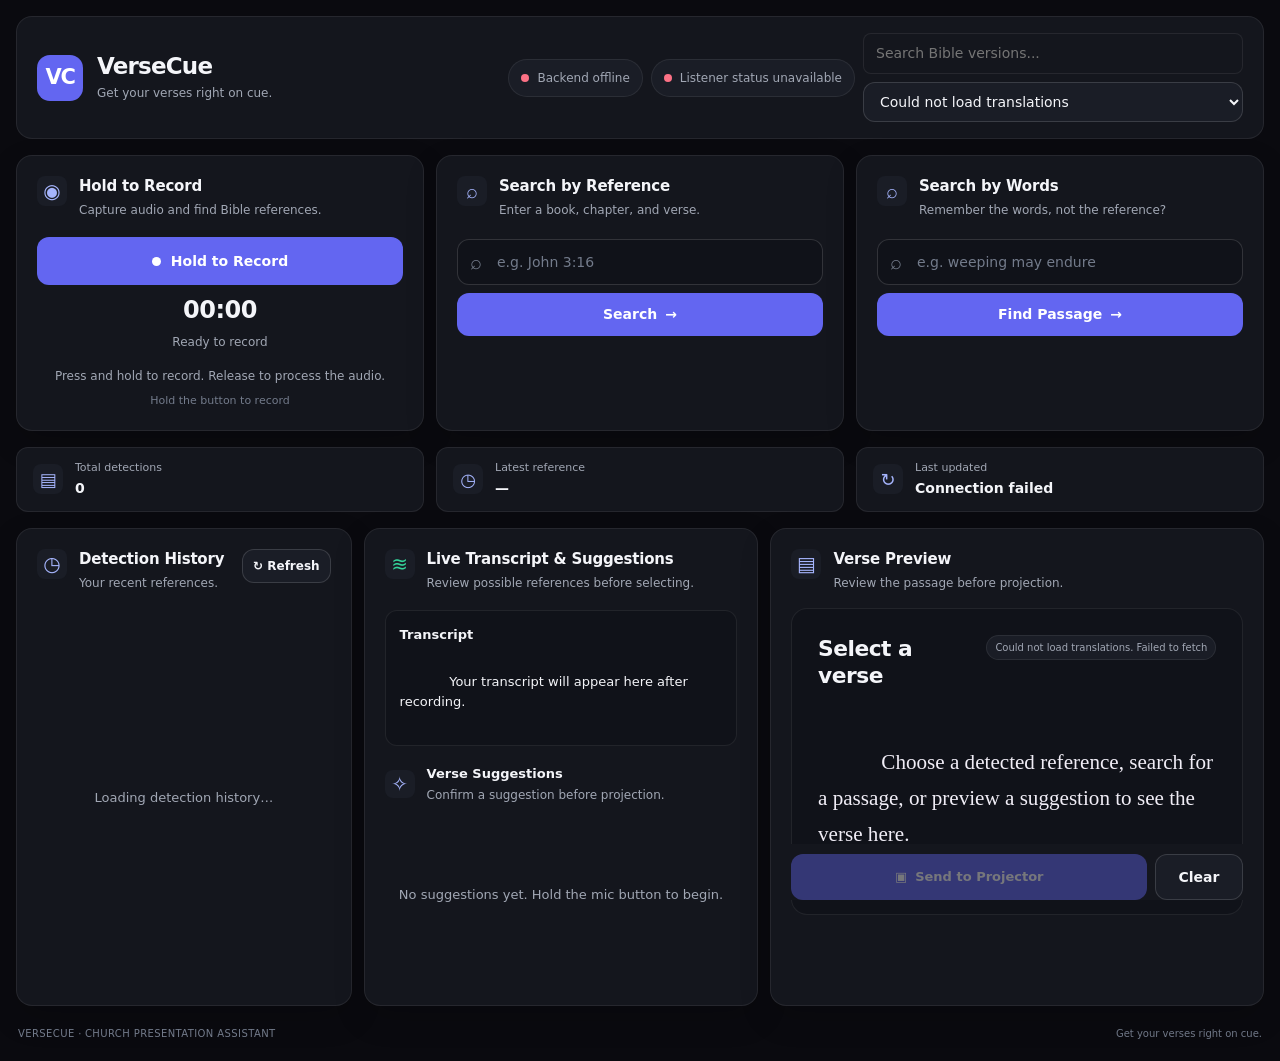
<file: frontend/index.html>
<!doctype html>
<html lang="en">
<head>
  <meta charset="utf-8">
  <meta name="viewport" content="width=device-width, initial-scale=1">
  <meta name="theme-color" content="#0a0a0f">
  <title>VerseCue — Get Your Verses Right on Cue</title>
  <link rel="stylesheet" href="style.css">
</head>
<body>
  <main class="dashboard">
    <header class="topbar">
      <a class="brand" href="#" aria-label="VerseCue home">
        <div class="vc-logo" aria-hidden="true">VC</div>
        <div class="brand-copy">
          <h1>VerseCue</h1>
          <p>Get your verses right on cue.</p>
        </div>
      </a>

      <div class="topbar-actions">
        <div class="status-pill">
          <span id="backend-status-dot" class="status-dot" aria-hidden="true"></span>
          <span id="backend-status-text">Checking backend…</span>
        </div>
        <div class="status-pill">
          <span id="listener-status-dot" class="status-dot" aria-hidden="true"></span>
          <span id="listener-status-text">Checking listener…</span>
        </div>
        <label class="translation-control">
          <span class="sr-only">Bible translation</span>
          <select id="translation-select" aria-label="Bible translation">
            <option value="63097d2a0a2f7db3-01">NKJV</option>
          </select>
        </label>
      </div>
    </header>

    <section class="control-row" aria-label="Recording and Bible search">
      <article class="panel record-panel">
        <div class="panel-title">
          <span class="section-icon" aria-hidden="true">◉</span>
          <div>
            <h2>Hold to Record</h2>
            <p>Capture audio and find Bible references.</p>
          </div>
        </div>
        <div class="record-controls">
          <button id="hold-record-button" class="record-button" type="button"
            aria-pressed="false" aria-describedby="recording-message">
            <span class="record-indicator" aria-hidden="true"></span>
            <span id="record-button-label">Hold to Record</span>
          </button>
          <div id="recording-timer" class="timer" aria-live="off">00:00</div>
          <p id="recording-status" class="subtle">Ready to record</p>
          <p id="recording-message" class="status-message" role="status" aria-live="polite">
            Press and hold to record. Release to process the audio.
          </p>
          <p class="keyboard-hint">Hold the button to record</p>
        </div>
      </article>

      <article class="panel search-panel">
        <div class="panel-title">
          <span class="section-icon" aria-hidden="true">⌕</span>
          <div>
            <h2>Search by Reference</h2>
            <p>Enter a book, chapter, and verse.</p>
          </div>
        </div>
        <form id="scripture-search-form" class="stack-form">
          <label class="sr-only" for="scripture-search-input">Bible reference</label>
          <div class="input-wrap">
            <span class="input-icon" aria-hidden="true">⌕</span>
            <input id="scripture-search-input" type="text"
              placeholder="e.g. John 3:16" autocomplete="off">
          </div>
          <button id="scripture-search-button" class="button primary" type="submit">
            Search <span aria-hidden="true">→</span>
          </button>
        </form>
        <p id="scripture-search-status" class="status-message" role="status" aria-live="polite"></p>
      </article>

      <article class="panel search-panel">
        <div class="panel-title">
          <span class="section-icon" aria-hidden="true">⌕</span>
          <div>
            <h2>Search by Words</h2>
            <p>Remember the words, not the reference?</p>
          </div>
        </div>
        <form id="context-search-form" class="stack-form">
          <label class="sr-only" for="context-search-input">Search Bible text</label>
          <div class="input-wrap">
            <span class="input-icon" aria-hidden="true">⌕</span>
            <input id="context-search-input" type="text"
              placeholder="e.g. weeping may endure" autocomplete="off">
          </div>
          <button id="context-search-button" class="button primary" type="submit">
            Find Passage <span aria-hidden="true">→</span>
          </button>
        </form>
        <p id="context-search-status" class="status-message" role="status" aria-live="polite"></p>
      </article>
    </section>

    <section class="stats-strip" aria-label="Detection statistics">
      <article class="metric-card">
        <span class="metric-icon" aria-hidden="true">▤</span>
        <span class="metric-label">Total detections</span>
        <strong id="total-count">0</strong>
      </article>
      <article class="metric-card">
        <span class="metric-icon" aria-hidden="true">◷</span>
        <span class="metric-label">Latest reference</span>
        <strong id="latest-reference">—</strong>
      </article>
      <article class="metric-card">
        <span class="metric-icon" aria-hidden="true">↻</span>
        <span class="metric-label">Last updated</span>
        <strong id="last-updated">—</strong>
      </article>
    </section>

    <section class="workspace-grid" aria-label="VerseCue workspace">
      <article class="panel history-panel">
        <div class="panel-heading">
          <div class="panel-title">
            <span class="section-icon" aria-hidden="true">◷</span>
            <div>
              <h2>Detection History</h2>
              <p>Your recent references.</p>
            </div>
          </div>
          <button id="refresh-button" class="button secondary" type="button">
            ↻ Refresh
          </button>
        </div>
        <div id="history-list" class="history-list" aria-live="polite">
          <p class="empty-state">Loading detection history…</p>
        </div>
      </article>

      <article class="panel suggestions-panel">
        <div class="panel-heading">
          <div class="panel-title">
            <span class="section-icon accent-green" aria-hidden="true">≋</span>
            <div>
              <h2>Live Transcript &amp; Suggestions</h2>
              <p>Review possible references before selecting.</p>
            </div>
          </div>
        </div>
        <div class="transcript-box">
          <h3>Transcript</h3>
          <p id="recording-transcript" aria-live="polite">
            Your transcript will appear here after recording.
          </p>
        </div>
        <div class="suggestions-heading">
          <span class="section-icon" aria-hidden="true">✧</span>
          <div>
            <h3>Verse Suggestions</h3>
            <p>Confirm a suggestion before projection.</p>
          </div>
        </div>
        <div id="live-suggestions-list" class="suggestions-list" aria-live="polite">
          <p class="empty-state">No suggestions yet. Hold the mic button to begin.</p>
        </div>
        <div id="context-search-results" class="context-results"></div>
      </article>

      <article class="panel preview-panel">
        <div class="panel-heading">
          <div class="panel-title">
            <span class="section-icon" aria-hidden="true">▤</span>
            <div>
              <h2>Verse Preview</h2>
              <p>Review the passage before projection.</p>
            </div>
          </div>
        </div>

        <div class="preview-card">
          <div class="preview-card-heading">
            <h2 id="preview-reference">Select a verse</h2>
            <span class="preview-version" id="translation-status">NKJV</span>
          </div>
          <p id="preview-text" class="preview-text">
            Choose a detected reference, search for a passage, or preview a suggestion to see the verse here.
          </p>
        </div>

        <p id="selection-message" class="status-message" role="status" aria-live="polite"></p>

        <div class="projection-actions">
          <button id="select-button" class="button primary project-button"
            type="button" disabled>
            <span aria-hidden="true">▣</span> Send to Projector
          </button>
          <button id="clear-button" class="button secondary clear-button" type="button">
            Clear
          </button>
        </div>

        <p id="error-message" class="error-message" role="alert" hidden></p>
      </article>
    </section>

    <footer class="footer">
      <span>VERSECUE <span aria-hidden="true">·</span> CHURCH PRESENTATION ASSISTANT</span>
      <span>Get your verses right on cue.</span>
    </footer>
  </main>
  <script src="app.js"></script>
</body>
</html>
</file>
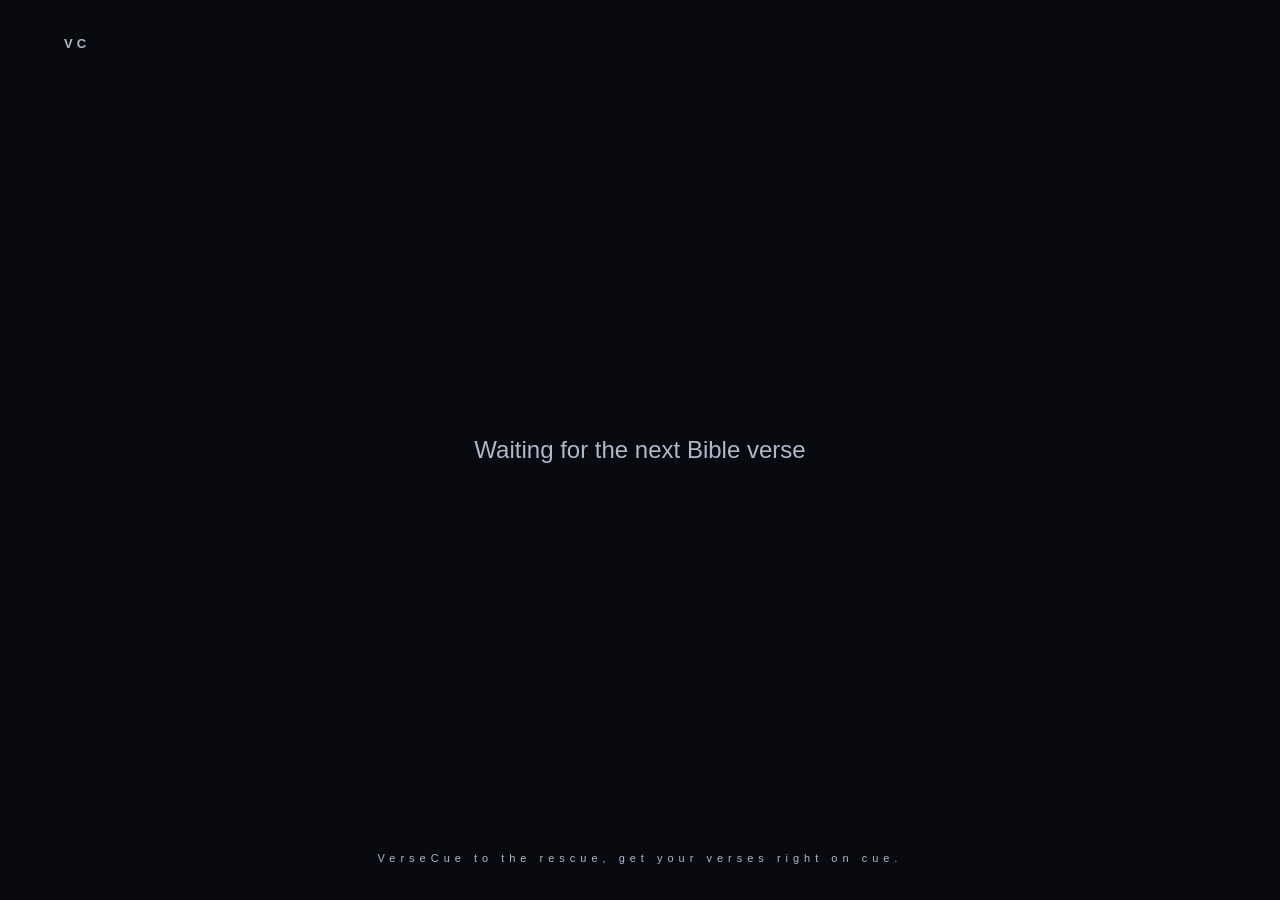
<file: frontend/projector.html>
<!DOCTYPE html>
<html lang="en">
<head>
    <meta charset="UTF-8">
    <meta name="viewport" content="width=device-width, initial-scale=1.0">
    <title>VerseCue | Projection</title>
    <link rel="stylesheet" href="projector.css">
</head>
<body>
    <main class="projection-screen">
        <div class="brand" aria-label="VerseCue">VC</div>

        <section id="waiting-screen" class="waiting-screen">
            <p>Waiting for the next Bible verse</p>
        </section>

        <section id="verse-screen" class="verse-screen" hidden>
            <p id="verse-reference" class="verse-reference"></p>
            <div id="verse-translation" class="verse-translation"></div>
            <p id="verse-text" class="verse-text"></p>
        </section>

        <footer>VerseCue to the rescue, get your verses right on cue.</footer>
    </main>

    <script src="projector.js"></script>
</body>
</html>
</file>
<file: frontend/style.css>
/* =========================================================
   VerseCue — calm, modern church presentation dashboard
   Existing app.js and API endpoints remain unchanged.
   ========================================================= */

:root {
  color-scheme: dark;

  /* Colors */
  --bg: #0a0a0f;
  --surface: #14161d;
  --surface-raised: #1a1d26;
  --surface-hover: #202430;
  --border: rgba(255, 255, 255, 0.075);
  --border-strong: rgba(255, 255, 255, 0.14);
  --text: #f4f5f9;
  --muted: #a1a7b4;
  --subtle: #737b8b;
  --accent: #6366f1;
  --accent-hover: #7778ff;
  --accent-soft: rgba(99, 102, 241, 0.13);
  --green: #34d399;
  --red: #fb7185;
  --amber: #fbbf24;

  /* Spacing */
  --space-1: 4px;
  --space-2: 8px;
  --space-3: 12px;
  --space-4: 16px;
  --space-5: 20px;
  --space-6: 24px;
  --space-8: 32px;

  /* Radii */
  --radius-sm: 8px;
  --radius-md: 12px;
  --radius-lg: 16px;
  --radius-xl: 20px;

  --shadow: 0 12px 32px rgba(0, 0, 0, 0.16);
  --transition: 180ms ease;
}

* {
  box-sizing: border-box;
}

html {
  min-height: 100%;
  background: var(--bg);
  scroll-behavior: smooth;
}

body {
  min-height: 100vh;
  margin: 0;
  background: var(--bg);
  color: var(--text);
  font-family: Inter, ui-sans-serif, system-ui, -apple-system,
    BlinkMacSystemFont, "Segoe UI", sans-serif;
  font-size: 14px;
  line-height: 1.5;
  -webkit-font-smoothing: antialiased;
}

button,
input,
select {
  font: inherit;
}

button {
  color: inherit;
}

button:focus-visible,
input:focus-visible,
select:focus-visible,
a:focus-visible {
  outline: 2px solid var(--accent-hover);
  outline-offset: 3px;
}

button:disabled {
  opacity: 0.42;
  cursor: not-allowed;
  transform: none;
}

button,
input,
select,
a {
  -webkit-tap-highlight-color: transparent;
}

::selection {
  color: white;
  background: rgba(99, 102, 241, 0.45);
}

.sr-only {
  position: absolute;
  width: 1px;
  height: 1px;
  padding: 0;
  margin: -1px;
  overflow: hidden;
  clip: rect(0, 0, 0, 0);
  white-space: nowrap;
  border: 0;
}

/* Overall page */

.dashboard {
  width: min(100%, 1920px);
  min-height: 100vh;
  margin: 0 auto;
  padding: var(--space-4);
  display: flex;
  flex-direction: column;
  gap: var(--space-4);
}

/* Header */

.topbar {
  display: flex;
  align-items: center;
  justify-content: space-between;
  gap: var(--space-5);
  padding: 16px 20px;
  background: var(--surface);
  border: 1px solid var(--border);
  border-radius: var(--radius-lg);
}

.brand {
  display: flex;
  align-items: center;
  gap: 14px;
  min-width: 0;
  color: inherit;
  text-decoration: none;
}

.vc-logo {
  width: 46px;
  height: 46px;
  flex: 0 0 46px;
  display: grid;
  place-items: center;
  border-radius: 13px;
  background: var(--accent);
  color: #fff;
  font-size: 21px;
  font-weight: 800;
  letter-spacing: -1.4px;
}

.brand-copy {
  min-width: 0;
}

.brand h1 {
  margin: 0;
  font-size: 23px;
  line-height: 1.2;
  font-weight: 720;
  letter-spacing: -0.8px;
}

.brand p {
  margin: 4px 0 0;
  color: var(--muted);
  font-size: 12px;
}

.topbar-actions {
  display: flex;
  align-items: center;
  justify-content: flex-end;
  gap: var(--space-2);
  min-width: 0;
}

.status-pill {
  display: inline-flex;
  align-items: center;
  gap: 8px;
  min-height: 38px;
  padding: 8px 12px;
  border: 1px solid var(--border);
  border-radius: 999px;
  background: var(--surface-raised);
  color: var(--muted);
  font-size: 12px;
  white-space: nowrap;
}

.status-dot {
  width: 8px;
  height: 8px;
  flex: 0 0 8px;
  border-radius: 50%;
  background: var(--subtle);
}

.status-dot.online {
  background: var(--green);
}

.status-dot.offline {
  background: var(--red);
}

.translation-control {
  display: block;
  min-width: 240px;
  max-width: 380px;
}

.translation-control select {
  width: 100%;
  min-height: 40px;
  padding: 9px 36px 9px 12px;
  border: 1px solid var(--border-strong);
  border-radius: var(--radius-md);
  background: var(--surface-raised);
  color: var(--text);
  cursor: pointer;
  transition: border-color var(--transition),
    background var(--transition);
}

.translation-control select:hover {
  border-color: rgba(99, 102, 241, 0.65);
}

/* Input cards */

.control-row {
  display: grid;
  grid-template-columns: repeat(3, minmax(0, 1fr));
  align-items: stretch;
  gap: var(--space-3);
}

.panel {
  min-width: 0;
  padding: var(--space-5);
  background: var(--surface);
  border: 1px solid var(--border);
  border-radius: var(--radius-lg);
  box-shadow: var(--shadow);
}

.control-row > .panel {
  min-height: 225px;
}

.panel-title {
  display: flex;
  align-items: flex-start;
  gap: var(--space-3);
  min-width: 0;
}

.section-icon {
  width: 30px;
  height: 30px;
  flex: 0 0 30px;
  display: grid;
  place-items: center;
  border-radius: var(--radius-sm);
  background: var(--surface-raised);
  color: #a5b4fc;
  font-size: 20px;
  line-height: 1;
}

.accent-green {
  color: var(--green);
}

.panel-title h2,
.panel-heading h2 {
  margin: 0;
  font-size: 15px;
  line-height: 1.4;
  font-weight: 650;
  letter-spacing: -0.2px;
}

.panel-title p,
.panel-heading p {
  margin: 4px 0 0;
  color: var(--muted);
  font-size: 12px;
  line-height: 1.5;
}

.record-controls {
  display: flex;
  flex-direction: column;
  align-items: center;
  gap: var(--space-2);
  margin-top: 18px;
  text-align: center;
}

/* Recording button: circular microphone-style control */

.record-button {
  position: relative;
  display: flex;
  align-items: center;
  justify-content: center;
  gap: 10px;
  width: 100%;
  min-height: 48px;
  padding: 12px 16px;
  border: 1px solid rgba(99, 102, 241, 0.5);
  border-radius: var(--radius-md);
  background: var(--accent);
  color: #fff;
  font-weight: 650;
  cursor: pointer;
  transition: background var(--transition),
    transform var(--transition),
    border-color var(--transition);
}

.record-button:hover {
  background: var(--accent-hover);
}

.record-button:active {
  transform: scale(0.985);
}

.record-indicator {
  position: relative;
  width: 9px;
  height: 9px;
  flex: 0 0 9px;
  border-radius: 50%;
  background: currentColor;
}

.record-button.recording {
  background: #a52f48;
  border-color: #e45b75;
}

.record-button.recording .record-indicator {
  background: white;
  animation: recording-pulse 1.3s ease-in-out infinite;
}

.record-button.processing {
  background: #343747;
  border-color: var(--border-strong);
}

@keyframes recording-pulse {
  0%, 100% { opacity: 1; transform: scale(1); }
  50% { opacity: 0.55; transform: scale(1.3); }
}

.timer {
  margin-top: 2px;
  font-size: 24px;
  line-height: 1.25;
  font-weight: 700;
  font-variant-numeric: tabular-nums;
  letter-spacing: -0.5px;
}

.subtle {
  margin: 0;
  color: var(--muted);
  font-size: 12px;
}

.status-message {
  min-height: 0;
  margin: 8px 0 0;
  color: var(--muted);
  font-size: 12px;
  overflow-wrap: anywhere;
}

.keyboard-hint {
  margin: 0;
  color: var(--subtle);
  font-size: 11px;
}

/* Forms and inputs */

.stack-form {
  display: flex;
  flex-direction: column;
  gap: var(--space-2);
  margin-top: 20px;
}

.input-wrap {
  position: relative;
  min-width: 0;
}

.input-icon {
  position: absolute;
  left: 13px;
  top: 50%;
  transform: translateY(-50%);
  color: var(--subtle);
  font-size: 20px;
  pointer-events: none;
}

.input-wrap input,
.stack-form > input {
  width: 100%;
  min-width: 0;
  min-height: 46px;
  padding: 11px 13px 11px 39px;
  border: 1px solid var(--border-strong);
  border-radius: var(--radius-md);
  background: #101219;
  color: var(--text);
  outline: none;
  transition: border-color var(--transition),
    box-shadow var(--transition),
    background var(--transition);
}

.input-wrap input::placeholder,
.stack-form > input::placeholder {
  color: #737b8b;
}

.input-wrap input:hover,
.stack-form > input:hover {
  border-color: rgba(255, 255, 255, 0.22);
}

.input-wrap input:focus,
.stack-form > input:focus {
  border-color: var(--accent);
  background: #12141c;
  box-shadow: 0 0 0 3px rgba(99, 102, 241, 0.15);
}

.button {
  display: inline-flex;
  align-items: center;
  justify-content: center;
  gap: 8px;
  min-height: 40px;
  padding: 10px 14px;
  border: 1px solid transparent;
  border-radius: var(--radius-md);
  font-weight: 620;
  cursor: pointer;
  transition: color var(--transition),
    background var(--transition),
    border-color var(--transition),
    transform var(--transition);
}

.button:active:not(:disabled) {
  transform: translateY(1px);
}

.button.primary {
  background: var(--accent);
  color: white;
}

.button.primary:hover:not(:disabled) {
  background: var(--accent-hover);
}

.button.secondary {
  background: var(--surface-raised);
  border-color: var(--border-strong);
  color: var(--text);
}

.button.secondary:hover:not(:disabled) {
  background: var(--surface-hover);
  border-color: rgba(255, 255, 255, 0.22);
}

.stack-form .button {
  width: 100%;
}

/* Statistics strip */

.stats-strip {
  display: grid;
  grid-template-columns: repeat(3, minmax(0, 1fr));
  gap: var(--space-3);
}

.metric-card {
  min-width: 0;
  display: grid;
  grid-template-columns: 30px minmax(0, 1fr);
  align-items: center;
  column-gap: 12px;
  padding: 12px 16px;
  background: var(--surface);
  border: 1px solid var(--border);
  border-radius: var(--radius-md);
}

.metric-icon {
  grid-row: span 2;
  width: 30px;
  height: 30px;
  display: grid;
  place-items: center;
  border-radius: var(--radius-sm);
  background: var(--surface-raised);
  color: #a5b4fc;
  font-size: 18px;
}

.metric-label {
  color: var(--muted);
  font-size: 11px;
}

.metric-card strong {
  min-width: 0;
  margin-top: 2px;
  font-size: 14px;
  font-weight: 650;
  overflow-wrap: anywhere;
  font-variant-numeric: tabular-nums;
}

/* Main three-column workspace */

.workspace-grid {
  display: grid;
  grid-template-columns: minmax(230px, 0.85fr)
    minmax(300px, 1fr)
    minmax(350px, 1.25fr);
  align-items: stretch;
  gap: var(--space-3);
  flex: 1 0 auto;
  min-height: 430px;
}

.workspace-grid > .panel {
  display: flex;
  flex-direction: column;
  min-height: 0;
}

.panel-heading {
  display: flex;
  align-items: flex-start;
  justify-content: space-between;
  gap: var(--space-3);
  margin-bottom: 18px;
}

.panel-heading .button {
  flex: 0 0 auto;
  min-height: 34px;
  padding: 7px 10px;
  font-size: 12px;
}

/* Detection history */

.history-list,
.suggestions-list,
.context-results {
  display: flex;
  flex-direction: column;
  gap: var(--space-2);
  min-height: 0;
  overflow-x: hidden;
  overflow-y: auto;
  overscroll-behavior: contain;
  scrollbar-width: thin;
  scrollbar-color: #414657 transparent;
}

.history-list {
  flex: 1;
}

.history-item,
.context-result,
.live-suggestion-card {
  min-width: 0;
  padding: 13px;
  border: 1px solid var(--border);
  border-radius: var(--radius-md);
  background: #101219;
  overflow-wrap: anywhere;
}

.history-item {
  display: block;
  width: 100%;
  text-align: left;
  cursor: pointer;
  transition: background var(--transition),
    border-color var(--transition);
}

.history-item:hover,
.context-result:hover,
.live-suggestion-card:hover {
  background: var(--surface-raised);
  border-color: var(--border-strong);
}

.history-item.active {
  border-color: var(--accent);
  background: var(--accent-soft);
}

.history-item-top {
  display: flex;
  align-items: flex-start;
  justify-content: space-between;
  gap: var(--space-2);
}

.history-reference {
  font-weight: 650;
  color: var(--text);
}

.history-time,
.result-meta {
  color: var(--subtle);
  font-size: 11px;
}

.history-time {
  flex: 0 0 auto;
}

.history-snippet {
  display: -webkit-box;
  margin-top: 8px;
  color: var(--muted);
  font-size: 12px;
  overflow: hidden;
  overflow-wrap: anywhere;
  -webkit-box-orient: vertical;
  -webkit-line-clamp: 3;
}

.empty-state {
  margin: auto 0;
  padding: 22px 10px;
  color: var(--muted);
  text-align: center;
  font-size: 13px;
}

.empty-state h3 {
  margin: 0 0 5px;
  color: var(--text);
  font-size: 14px;
}

.empty-state p {
  margin: 0;
  color: var(--muted);
}

/* Transcript and suggestions */

.transcript-box {
  padding: 14px;
  border: 1px solid var(--border);
  border-radius: var(--radius-md);
  background: #101219;
}

.transcript-box h3,
.suggestions-heading h3,
.context-result h3,
.live-suggestion-card h3 {
  margin: 0;
  font-size: 13px;
  font-weight: 650;
}

.transcript-box p {
  margin: 8px 0 0;
  color: var(--text);
  font-size: 13px;
  overflow-wrap: anywhere;
  white-space: pre-wrap;
}

.suggestions-heading {
  display: flex;
  align-items: center;
  gap: var(--space-3);
  margin: 18px 0 12px;
}

.suggestions-heading > span {
  width: 28px;
  height: 28px;
  display: grid;
  place-items: center;
  color: #a5b4fc;
  font-size: 20px;
}

.suggestions-heading p {
  margin: 3px 0 0;
  color: var(--muted);
  font-size: 12px;
}

.suggestions-list {
  flex: 1;
}

.context-result h3,
.live-suggestion-card h3 {
  margin-bottom: 6px;
  color: var(--text);
}

.context-result p,
.live-suggestion-card p {
  margin: 7px 0;
  color: var(--muted);
  font-size: 12px;
  overflow-wrap: anywhere;
}

.context-result button,
.live-suggestion-card button,
.primary-button {
  display: inline-flex;
  align-items: center;
  justify-content: center;
  min-height: 35px;
  margin-top: 8px;
  padding: 8px 11px;
  border: 0;
  border-radius: var(--radius-sm);
  background: var(--accent);
  color: white;
  font-size: 12px;
  font-weight: 600;
  cursor: pointer;
  transition: background var(--transition);
}

.context-result button:hover,
.live-suggestion-card button:hover,
.primary-button:hover {
  background: var(--accent-hover);
}

.context-results {
  margin-top: 12px;
  max-height: 300px;
}

/* Verse preview — focal area */

.preview-panel {
  position: relative;
}

.preview-panel .panel-heading {
  margin-bottom: 16px;
}

.preview-card {
  flex: 1;
  min-width: 0;
  min-height: 220px;
  padding: clamp(18px, 2vw, 28px);
  border: 1px solid var(--border);
  border-radius: var(--radius-lg);
  background: #101219;
}

.preview-card-heading {
  display: flex;
  align-items: flex-start;
  justify-content: space-between;
  gap: var(--space-3);
  margin-bottom: 20px;
}

.preview-card-heading h2 {
  margin: 0;
  color: var(--text);
  font-size: clamp(19px, 1.7vw, 26px);
  line-height: 1.25;
  font-weight: 700;
  letter-spacing: -0.5px;
  overflow-wrap: anywhere;
}

.preview-version {
  flex: 0 0 auto;
  padding: 4px 8px;
  border: 1px solid var(--border);
  border-radius: 999px;
  background: var(--surface-raised);
  color: var(--muted);
  font-size: 10px;
}

.preview-text {
  margin: 0;
  color: #f0edf6;
  font-family: Georgia, "Times New Roman", serif;
  font-size: clamp(19px, 1.65vw, 25px);
  line-height: 1.7;
  white-space: pre-wrap;
  overflow-wrap: anywhere;
}

.projection-actions {
  position: sticky;
  bottom: 0;
  display: grid;
  grid-template-columns: minmax(0, 1fr) auto;
  gap: var(--space-2);
  margin-top: 14px;
  padding-top: 10px;
  background: var(--surface);
}

.projection-actions .button {
  min-height: 46px;
}

.project-button {
  font-size: 13px;
}

.clear-button {
  min-width: 88px;
}

.preview-panel > .status-message:empty,
.search-panel > .status-message:empty,
.record-controls > .status-message:empty {
  display: none;
}

.error-message {
  margin: 10px 0 0;
  padding: 10px 12px;
  border: 1px solid rgba(251, 113, 133, 0.25);
  border-radius: var(--radius-md);
  background: rgba(251, 113, 133, 0.08);
  color: #fda4af;
  font-size: 12px;
  overflow-wrap: anywhere;
}

.error-message[hidden] {
  display: none !important;
}

/* Footer */

.footer {
  display: flex;
  align-items: center;
  justify-content: space-between;
  gap: var(--space-3);
  padding: 4px 2px;
  color: var(--subtle);
  font-size: 10px;
  letter-spacing: 0.04em;
}

.footer span:last-child {
  letter-spacing: 0;
}

/* Scrollbars */

.history-list::-webkit-scrollbar,
.suggestions-list::-webkit-scrollbar,
.context-results::-webkit-scrollbar {
  width: 6px;
}

.history-list::-webkit-scrollbar-thumb,
.suggestions-list::-webkit-scrollbar-thumb,
.context-results::-webkit-scrollbar-thumb {
  background: #414657;
  border-radius: 999px;
}

.history-list::-webkit-scrollbar-thumb:hover,
.suggestions-list::-webkit-scrollbar-thumb:hover,
.context-results::-webkit-scrollbar-thumb:hover {
  background: #5b6375;
}

/* Tablet */

@media (max-width: 1200px) {
  .dashboard {
    padding: 12px;
  }

  .topbar {
    align-items: flex-start;
    flex-direction: column;
  }

  .topbar-actions {
    justify-content: flex-start;
    flex-wrap: wrap;
    width: 100%;
  }

  .translation-control {
    flex: 1 1 280px;
    max-width: 100%;
  }

  .workspace-grid {
    grid-template-columns: repeat(2, minmax(0, 1fr));
  }

  .preview-panel {
    grid-column: 1 / -1;
    min-height: 420px !important;
  }

  .preview-text {
    font-size: clamp(20px, 2.3vw, 27px);
  }
}

/* Mobile */

@media (max-width: 760px) {
  .dashboard {
    gap: 12px;
    padding: 10px;
  }

  .topbar {
    gap: 14px;
    padding: 14px;
  }

  .brand {
    gap: 11px;
  }

  .vc-logo {
    width: 42px;
    height: 42px;
    flex-basis: 42px;
    font-size: 19px;
  }

  .brand h1 {
    font-size: 20px;
  }

  .brand p {
    font-size: 11px;
  }

  .topbar-actions {
    gap: 7px;
  }

  .status-pill {
    min-height: 34px;
    padding: 7px 9px;
    font-size: 11px;
  }

  .translation-control {
    flex: 1 1 100%;
    min-width: 0;
  }

  .control-row,
  .stats-strip,
  .workspace-grid {
    grid-template-columns: minmax(0, 1fr);
  }

  .control-row > .panel {
    min-height: 0;
  }

  .panel {
    padding: 16px;
  }

  .record-controls {
    margin-top: 16px;
  }

  .stats-strip {
    gap: 8px;
  }

  .metric-card {
    padding: 10px 12px;
  }

  .workspace-grid {
    min-height: 0;
  }

  .workspace-grid > .panel {
    min-height: 300px;
  }

  .preview-panel {
    grid-column: auto;
    min-height: 0 !important;
  }

  .preview-card {
    min-height: 260px;
    padding: 18px;
  }

  .preview-text {
    font-size: 21px;
    line-height: 1.65;
  }

  .projection-actions {
    position: static;
  }

  .footer {
    align-items: flex-start;
    flex-direction: column;
    gap: 3px;
    padding: 6px 2px;
  }
}

@media (max-width: 400px) {
  .panel {
    padding: 13px;
  }

  .panel-heading {
    gap: 8px;
  }

  .panel-heading .button {
    padding: 7px 8px;
  }

  .preview-card-heading {
    flex-direction: column;
    margin-bottom: 14px;
  }

  .projection-actions {
    grid-template-columns: 1fr;
  }

  .clear-button {
    width: 100%;
  }
}

/* Respect users who prefer reduced motion */

@media (prefers-reduced-motion: reduce) {
  *,
  *::before,
  *::after {
    animation-duration: 0.01ms !important;
    animation-iteration-count: 1 !important;
    scroll-behavior: auto !important;
    transition-duration: 0.01ms !important;
  }
}
</file>
<file: frontend/projector.css>
:root {
    color-scheme: dark;
    --background: #080a0f;
    --text: #ffffff;
    --muted: #aeb8c8;
    --accent: #c7b17a;
}

* {
    box-sizing: border-box;
}

body {
    margin: 0;
    background: var(--background);
    color: var(--text);
    font-family: Georgia, "Times New Roman", serif;
}

.projection-screen {
    position: relative;
    display: flex;
    flex-direction: column;
    justify-content: center;
    align-items: center;
    min-height: 100vh;
    padding: 8vh 9vw;
    text-align: center;
    overflow-wrap: anywhere;
}

.brand {
    position: absolute;
    top: 4vh;
    left: 5vw;
    color: var(--muted);
    font-family: Arial, sans-serif;
    font-size: 13px;
    font-weight: 700;
    letter-spacing: 4px;
}

.brand span {
    color: var(--accent);
}

.waiting-screen {
    max-width: 900px;
}

.cross {
    color: var(--accent);
    font-size: 64px;
}

.waiting-screen h1 {
    margin: 20px 0;
    font-size: clamp(40px, 6vw, 76px);
    font-weight: 400;
}

.waiting-screen p {
    color: var(--muted);
    font-family: Arial, sans-serif;
    font-size: clamp(16px, 2vw, 24px);
}

.verse-screen {
    width: 100%;
    max-width: 1500px;
}

.verse-reference {
    margin: 0 0 34px;
    color: var(--accent);
    font-size: clamp(28px, 4vw, 48px);
    font-weight: 700;
}

.verse-text {
    margin: 0;
    font-size: clamp(28px, 4.2vw, 64px);
    line-height: 1.45;
    white-space: pre-wrap;
}

footer {
    position: absolute;
    bottom: 4vh;
    color: var(--muted);
    font-family: Arial, sans-serif;
    font-size: 11px;
    letter-spacing: 5px;
}

[hidden] {
    display: none !important;
}

#verse-translation {
    margin-top: 10px;
    color: #d6b66c;
    font-size: clamp(14px, 1.5vw, 22px);
    font-weight: 600;
    letter-spacing: 2px;
    text-transform: uppercase;
}
</file>
